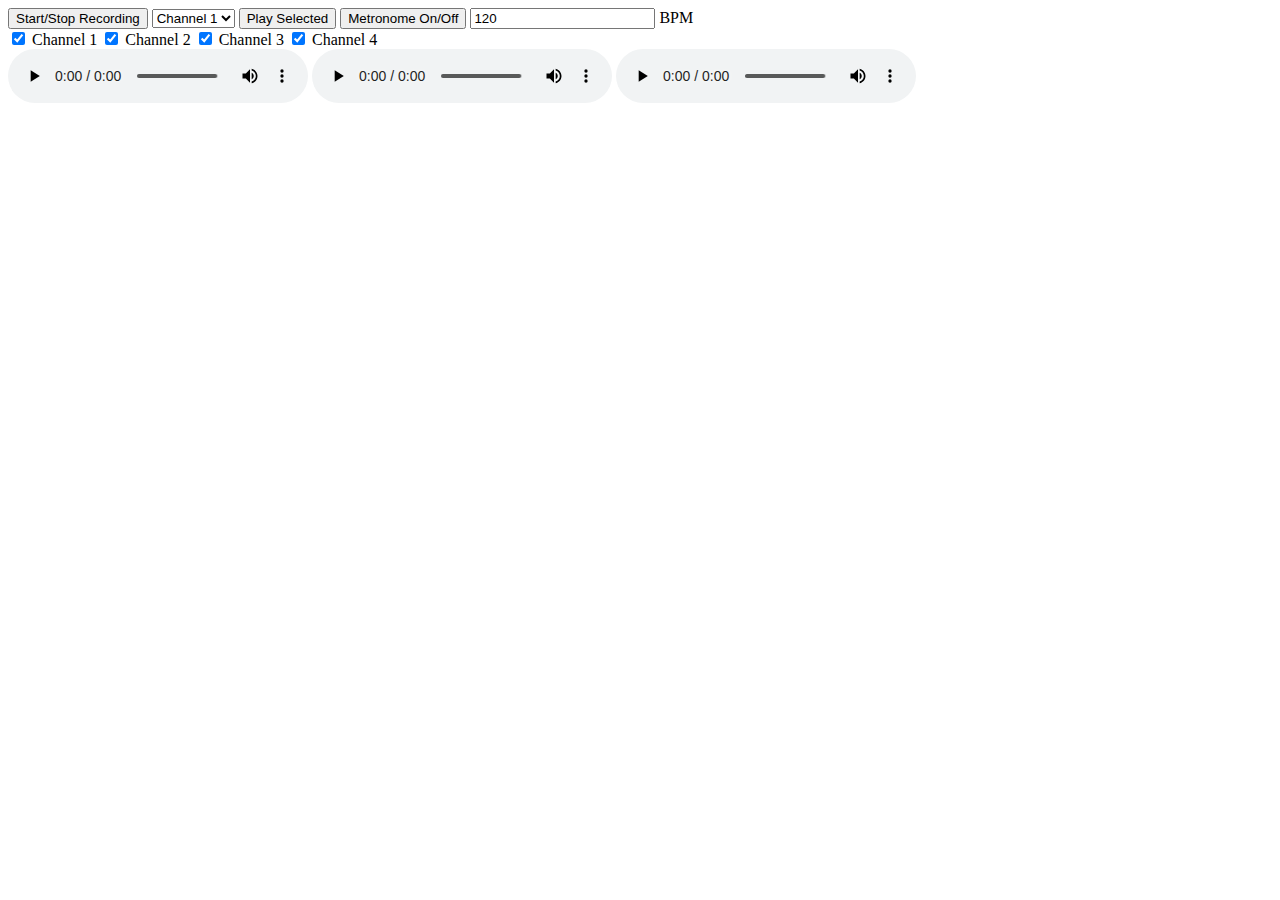
<file: lab3/index.html>
<!DOCTYPE html>
<html lang="en">
<head>
    <meta charset="UTF-8">
    <title>Drumkit</title>
</head>
<body>
    <div>
        <button id="recordBtn">Start/Stop Recording</button>
        <select id="channelSelect">
            <option value="0">Channel 1</option>
            <option value="1">Channel 2</option>
            <option value="2">Channel 3</option>
            <option value="3">Channel 4</option>
        </select>
        <button id="playBtn">Play Selected</button>
        <button id="metronomeBtn">Metronome On/Off</button>
        <input type="number" id="bpm" value="120" /> BPM
        <div>
            <label><input type="checkbox" class="channelCheckbox" value="0" checked /> Channel 1</label>
            <label><input type="checkbox" class="channelCheckbox" value="1" checked /> Channel 2</label>
            <label><input type="checkbox" class="channelCheckbox" value="2" checked /> Channel 3</label>
            <label><input type="checkbox" class="channelCheckbox" value="3" checked /> Channel 4</label>
        </div>
        <div>
            <audio src="./sounds/hihat.wav" controls id="clap" data-key="a"></audio>
            <audio src="./sounds/clap.wav" controls id="boom" data-key="s"></audio>
            <audio src="./sounds/snare.wav" controls id="hihat" data-key="d"></audio>
        </div>
    </div>
    <script src="main.js"></script>
</body>
</html>
</file>
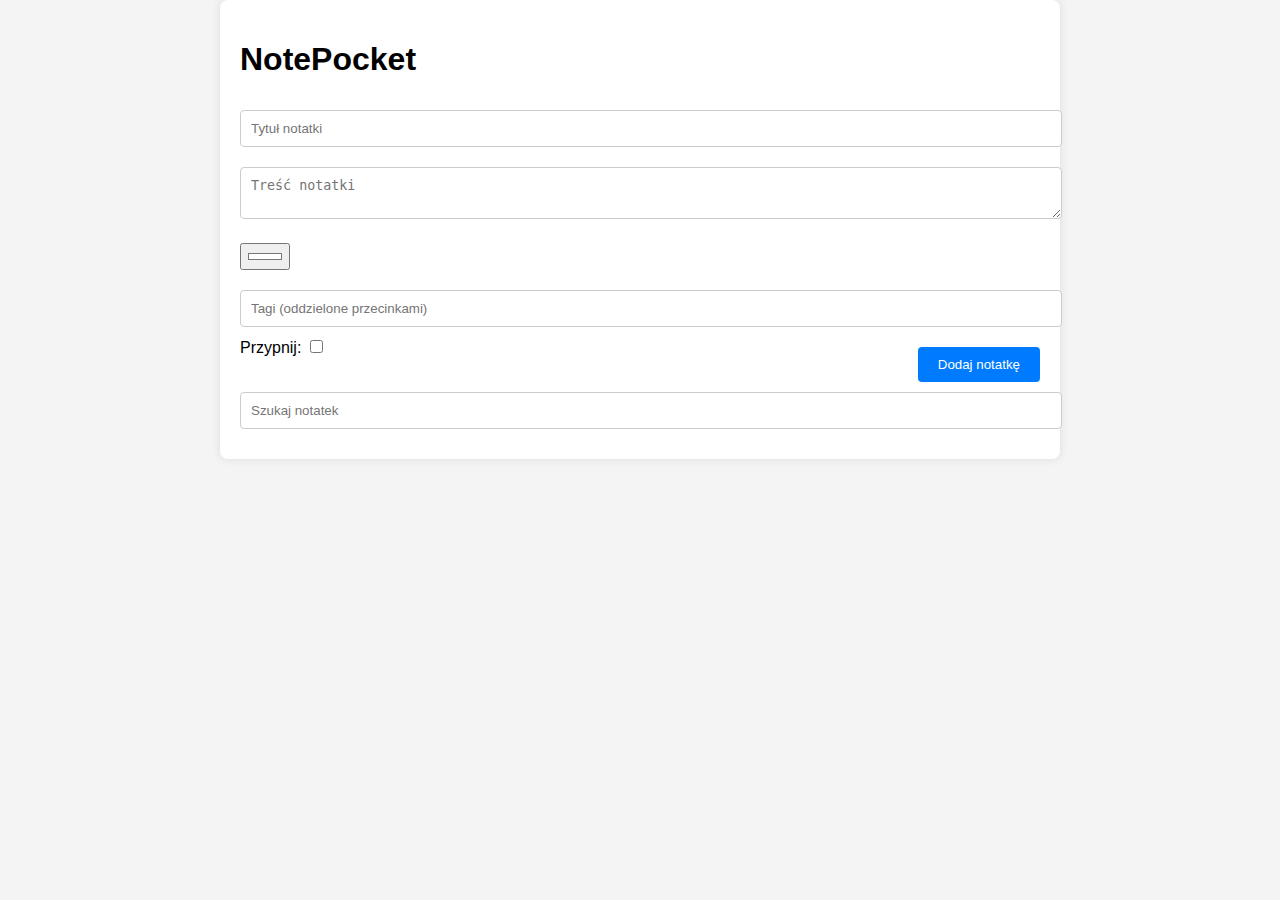
<file: lab4/index.html>
<!DOCTYPE html>
<html lang="pl">
<head>
    <meta charset="UTF-8">
    <meta name="viewport" content="width=device-width, initial-scale=1.0">
    <title>NotePocket</title>
    <link rel="stylesheet" href="style.css">
</head>
<body>
    <div id="app">
        <h1>NotePocket</h1>
        <form id="noteForm">
            <input type="text" id="noteTitle" placeholder="Tytuł notatki" required>
            <textarea id="noteContent" placeholder="Treść notatki" required></textarea>
            <input type="color" id="noteColor" value="#ffffff">
            <input type="text" id="noteTags" placeholder="Tagi (oddzielone przecinkami)">
            <label for="pinNote">Przypnij:</label>
            <input type="checkbox" id="pinNote">
            <button type="submit">Dodaj notatkę</button>
        </form>
        <input type="text" id="searchBox" placeholder="Szukaj notatek" oninput="searchNotes()">
        <div id="notesContainer"></div>
    </div>
    <script src="main.js"></script>
</body>
</html>
</file>
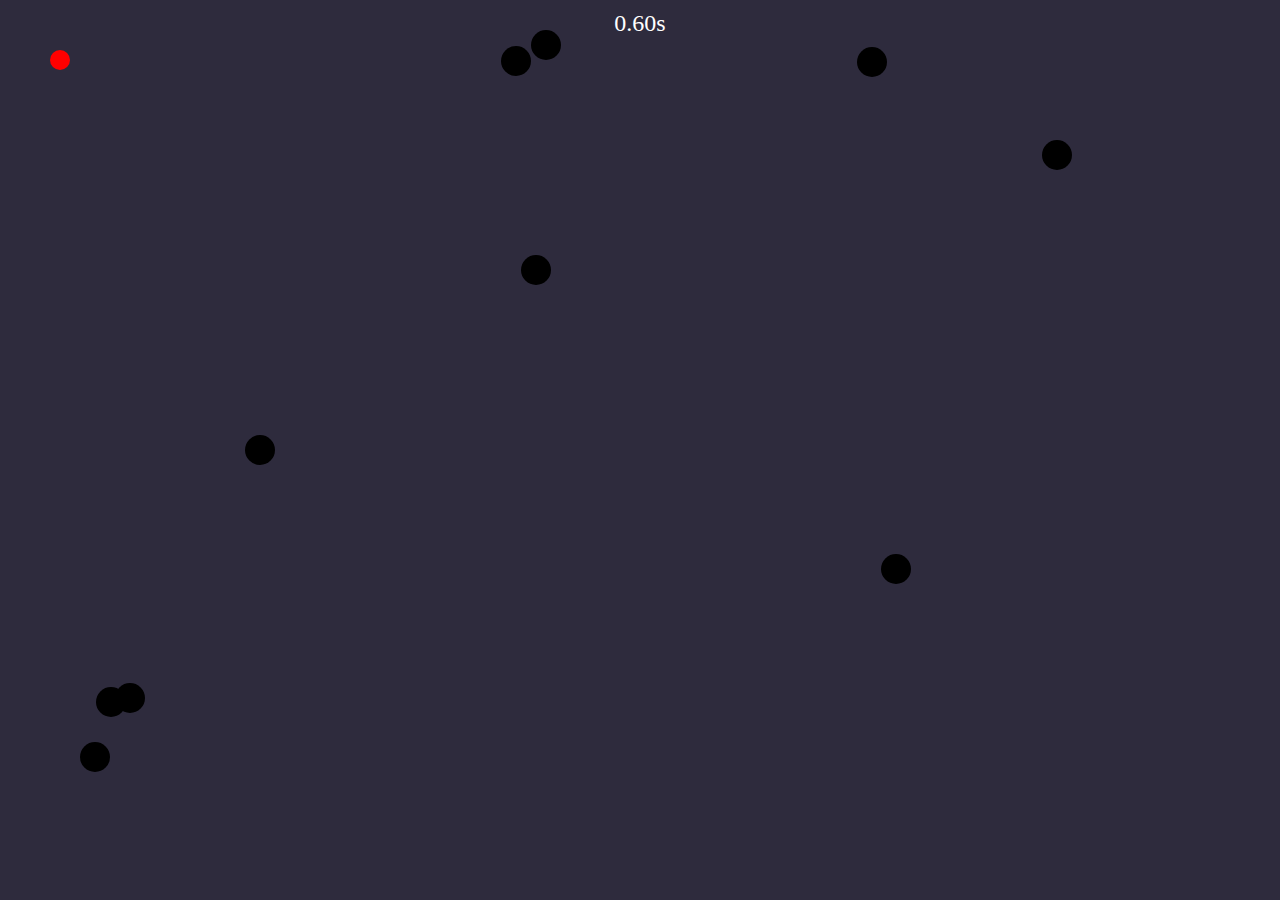
<file: lab6/index.html>
<!DOCTYPE html>
<html lang="en">
<head>
    <meta charset="UTF-8">
    <meta name="viewport" content="width=device-width, initial-scale=1.0">
    <title>Ball in the Hole</title>
    <style>
        html, body {
            margin: 0;
            padding: 0;
            width: 100%;
            height: 100%;
            overflow: hidden;
            display: flex;
            align-items: center;
            justify-content: center;
            background-color: #2E2B3D; /* Kolor tła */
        }
        #game-container {
            position: relative;
            width: 100%;
            height: 100%;
            overflow: hidden;
        }
        .ball, .hole {
            position: absolute;
            border-radius: 50%;
        }
        .ball {
            background-color: red;
            width: 20px;
            height: 20px;
        }
        .hole {
            background-color: black;
            width: 30px;
            height: 30px;
        }
        #timer {
            position: absolute;
            top: 10px;
            left: 50%;
            transform: translateX(-50%);
            color: white;
            font-size: 24px;
        }
    </style>
</head>
<body>
    <div id="game-container">
        <div id="timer">0:00</div>
        <div class="ball"></div>
    </div>
    <script src="index.js"></script>
</body>
</html>
</file>
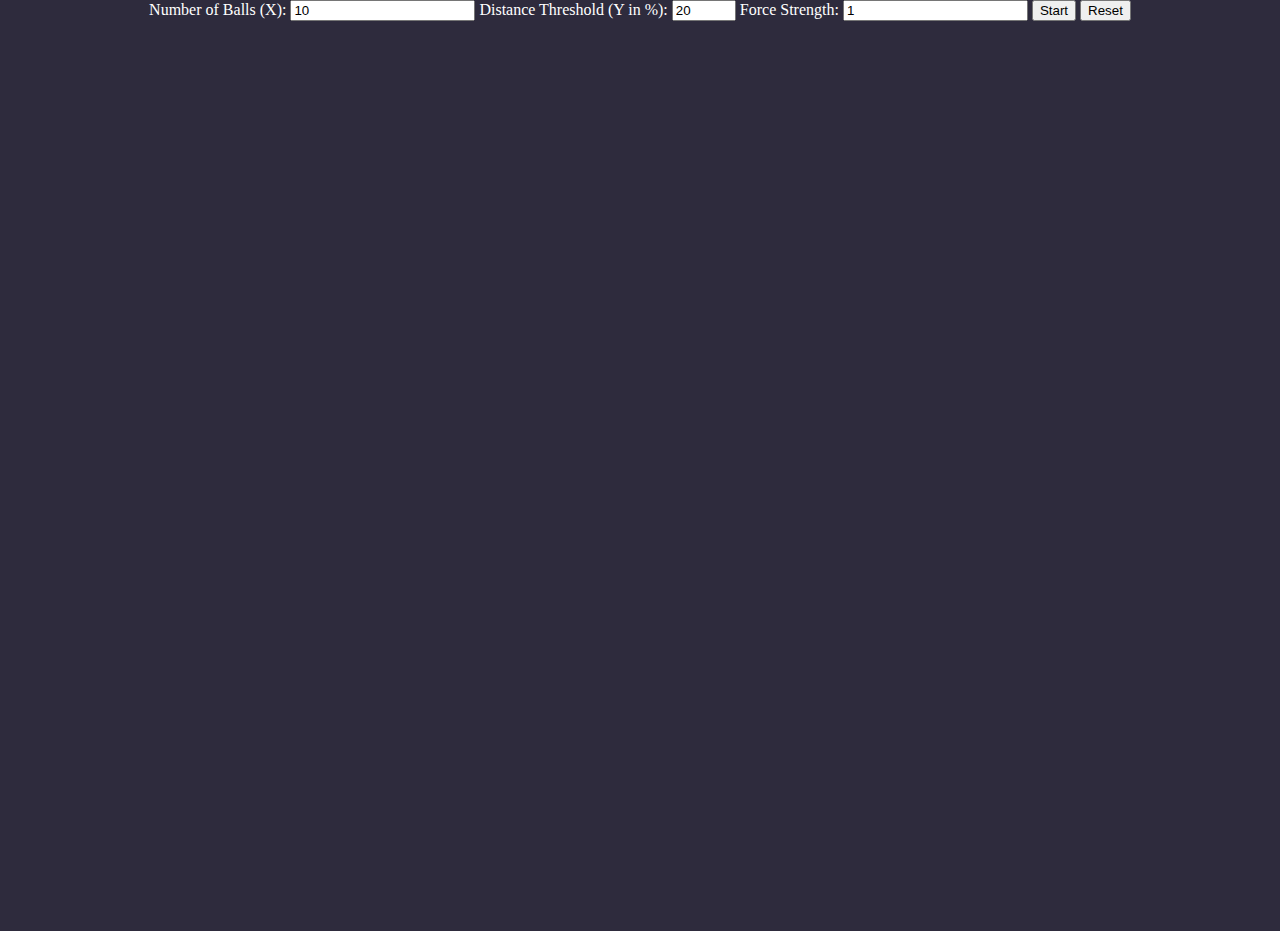
<file: lab7/index.html>
<!DOCTYPE html>
<html lang="en">
<head>
    <meta charset="UTF-8">
    <meta name="viewport" content="width=device-width, initial-scale=1.0">
    <title>Moving Balls with Lines</title>
    <style>
        body {
            margin: 0;
            overflow: hidden;
            display: flex;
            flex-direction: column;
            align-items: center;
            justify-content: center;
            height: 100vh;
            background-color: #2E2B3D;
            color: white;
        }
        #controls {
            margin-bottom: 10px;
        }
        #game-container {
            position: relative;
            width: 100%;
            height: 100%;
        }
        .ball {
            position: absolute;
            border-radius: 50%;
            background-color: red;
            width: 20px;
            height: 20px;
        }
        canvas {
            position: absolute;
            top: 0;
            left: 0;
        }
    </style>
</head>
<body>
    <div id="controls">
        <label for="numBalls">Number of Balls (X): </label>
        <input type="number" id="numBalls" value="10" min="1">
        <label for="distance">Distance Threshold (Y in %): </label>
        <input type="number" id="distance" value="20" min="1" max="100">
        <label for="force">Force Strength: </label>
        <input type="number" id="force" value="1" min="0" step="0.1">
        <button id="startButton">Start</button>
        <button id="resetButton">Reset</button>
    </div>
    <div id="game-container">
        <canvas id="linesCanvas"></canvas>
    </div>
    <script src="main.js"></script>
</body>
</html>
</file>
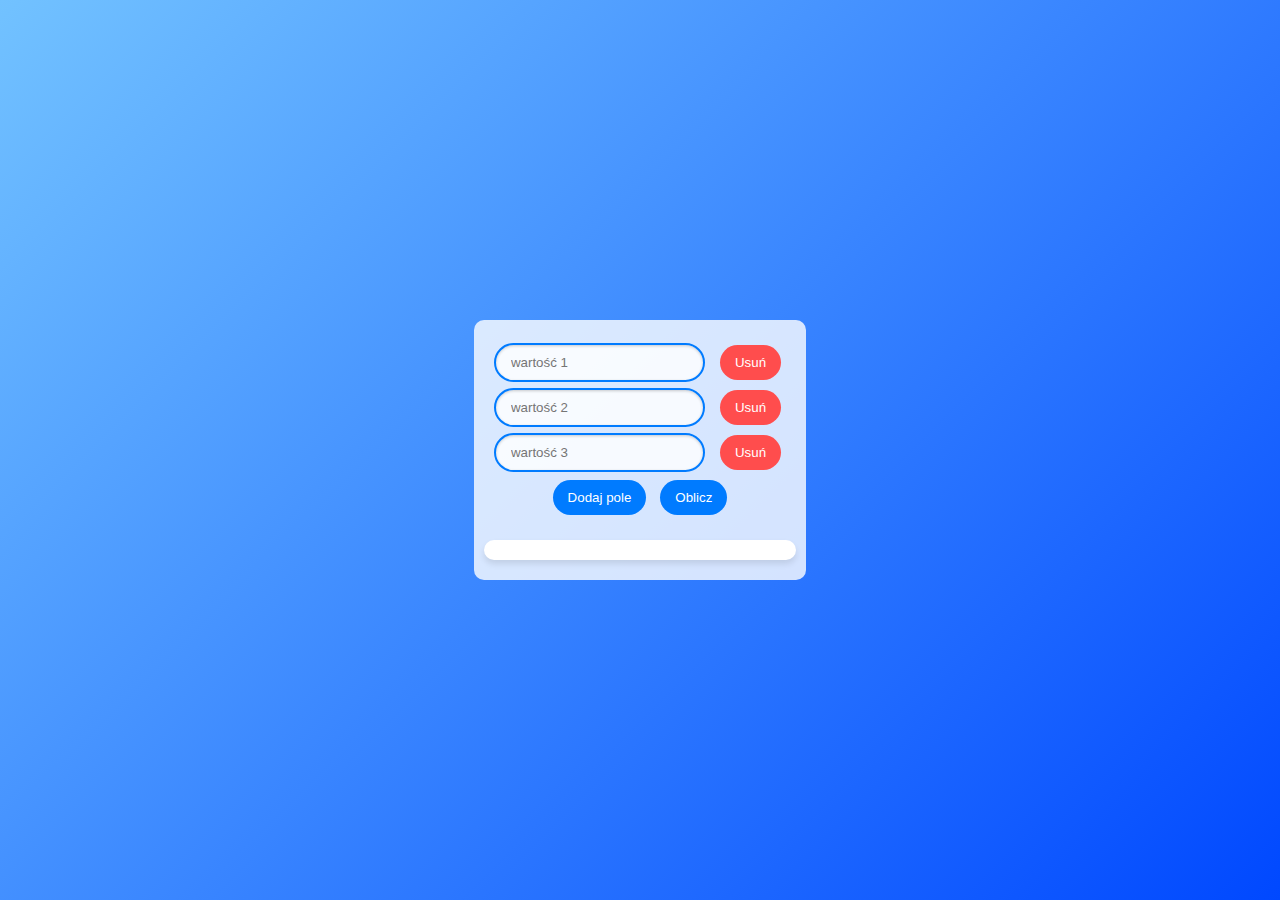
<file: lab1/app.html>
<!DOCTYPE html>
<html lang="en">
<head>
    <meta charset="UTF-8">
    <meta name="viewport" content="width=device-width, initial-scale=1.0">
    <title>Dokument</title>
    <link rel="stylesheet" href="app.css">
</head>
<body>
    <div id  ="container">
        <div id="fieldsContainer">
            <div class="inputWrapper">
                <input type="text" class="valueInput" placeholder="wartość 1">
                <button class="deleteButton">Usuń</button>
            </div>
            <div class="inputWrapper">
                <input type="text" class="valueInput" placeholder="wartość 2">
                <button class="deleteButton">Usuń</button>
            </div>
            <div class="inputWrapper">
                <input type="text" class="valueInput" placeholder="wartość 3">
                <button class="deleteButton">Usuń</button>
            </div>
        </div>
        <div>
            <button id="addButton">Dodaj pole</button>
            <button id="calculateButton">Oblicz</button>
            <br>
        </div>
        
        <div id="result"></div>
    </div>
    

    <script src="main.js"></script>
</body>
</html>
</file>
<file: lab4/style.css>
body {
    font-family: Arial, sans-serif;
    background-color: #f4f4f4;
    margin: 0;
    padding: 0;
}

#app {
    max-width: 800px;
    margin: auto;
    padding: 20px;
    background-color: white;
    border-radius: 8px;
    box-shadow: 0 0 10px rgba(0,0,0,0.1);
}

input[type="text"], textarea {
    width: 100%;
    padding: 10px;
    margin: 10px 0;
    border-radius: 4px;
    border: 1px solid #ccc;
}

input[type="color"] {
    padding: 5px;
    margin: 10px 0;
}

button {
    padding: 10px 20px;
    background-color: #007BFF;
    color: white;
    border: none;
    border-radius: 4px;
    cursor: pointer;
    margin-top: 10px;
}

button:hover {
    background-color: #0056b3;
}

.note {
    border: 2px solid #ddd;
    border-radius: 4px;
    margin-top: 10px;
    padding: 10px;
    background-color: #f9f9f9;
    position: relative;
}

button {
    float: right;
    margin-left: 10px;
}
</file>
<file: lab1/app.css>
body {
    display: flex;
    justify-content: center;
    align-items: center;
    height: 100vh; 
    margin: 0; 
    background: linear-gradient(135deg, #72c2ff, #0048ff); 
}

#container {
    display: flex;
    flex-direction: column; 
    align-items: center; 
    padding: 20px;
    background-color: rgba(255, 255, 255, 0.8); 
    border-radius: 10px; 
}



.deleteButton, #addButton, #calculateButton {
    cursor: pointer;
    background-color: #007bff; 
    color: white;
    border: none;
    border-radius: 20px;
    padding: 10px 15px;
    margin: 5px;
    transition: background-color 0.3s; 
}

.deleteButton:hover, #addButton:hover, #calculateButton:hover {
    background-color: #0056b3; 
}

.deleteButton {
    background-color: #ff4d4d;
}

.deleteButton:hover {
    background-color: #cc0000; 
}

.inputWrapper {
    display: flex; 
    align-items: center; 
}

.valueInput {
    flex-grow: 1;
    margin-right: 10px; 
    padding: 10px 15px;
    border: 2px solid #007bff; 
    border-radius: 20px; 
    outline: none; 
    box-shadow: inset 0 1px 3px rgba(0, 0, 0, 0.2); 
    background-color: rgba(255, 255, 255, 0.8); 
}

.valueInput:focus {
    border-color: #0056b3;
    background-color: white; 
}



#result {
    margin-top: 20px;
    padding: 10px;
    background-color: white; 
    border-radius: 10px; 
    width: 100%;
    box-shadow: 0 4px 6px rgba(0,0,0,0.1); 
}
</file>
